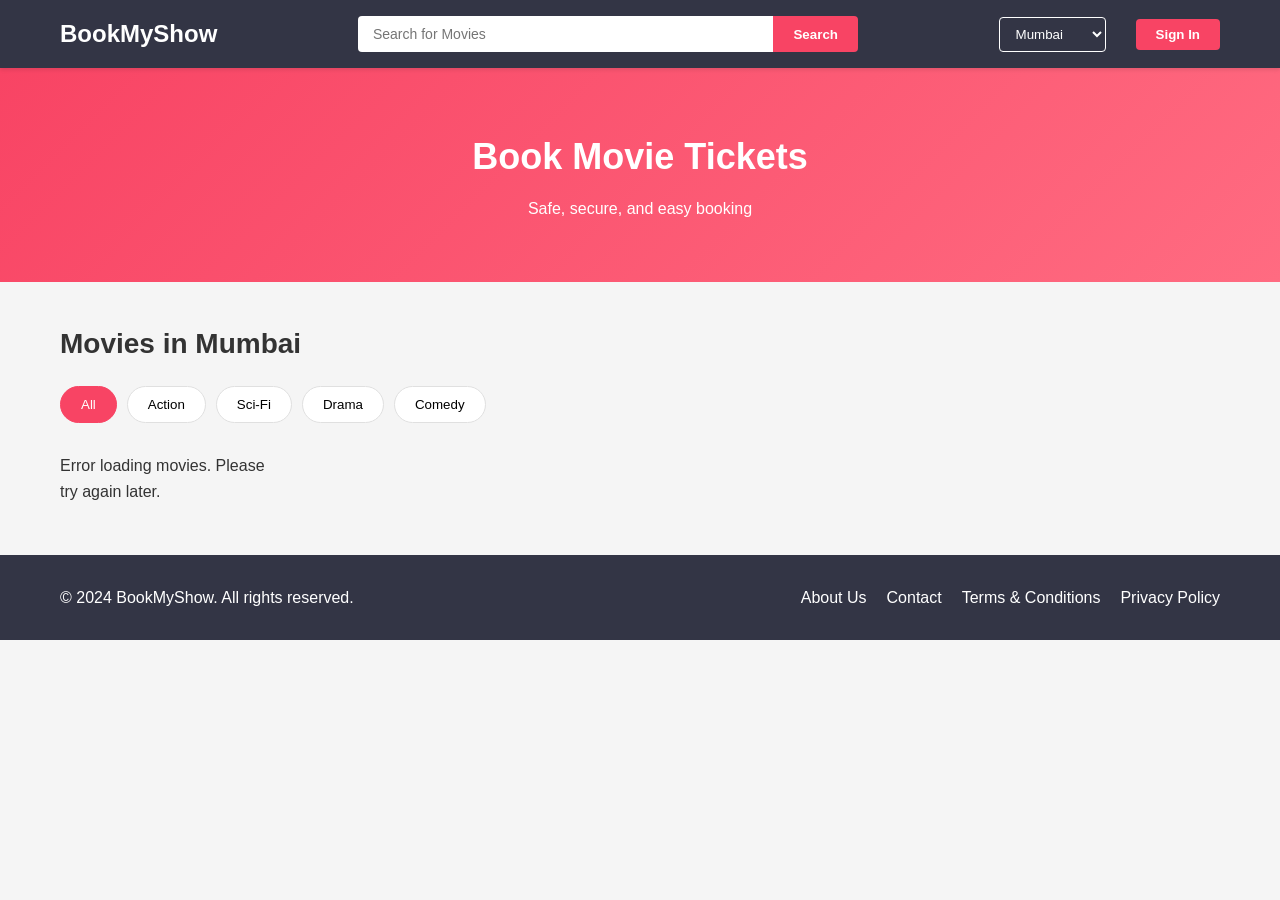
<file: frontend/index.html>
<!DOCTYPE html>
<html lang="en">
<head>
    <meta charset="UTF-8">
    <meta name="viewport" content="width=device-width, initial-scale=1.0">
    <title>BookMyShow - Movie Ticket Booking</title>
    <link rel="stylesheet" href="css/style.css">
</head>
<body>
    <nav class="navbar">
        <div class="container">
            <div class="nav-brand">
                <h1>BookMyShow</h1>
            </div>
            <div class="nav-search">
                <input type="text" id="searchInput" placeholder="Search for Movies">
                <button onclick="searchMovies()">Search</button>
            </div>
            <div class="nav-links">
                <select id="citySelect" onchange="changeCity()">
                    <option value="Mumbai">Mumbai</option>
                    <option value="Delhi">Delhi</option>
                    <option value="Bangalore">Bangalore</option>
                    <option value="Pune">Pune</option>
                </select>
                <span id="userDisplay"></span>
                <button id="authButton" onclick="handleAuth()">Sign In</button>
            </div>
        </div>
    </nav>

    <div class="hero-section">
        <div class="container">
            <h2>Book Movie Tickets</h2>
            <p>Safe, secure, and easy booking</p>
        </div>
    </div>

    <main class="container">
        <section class="movies-section">
            <h2>Movies in Mumbai</h2>
            <div class="filter-tabs">
                <button class="filter-tab active" onclick="filterMovies('all')">All</button>
                <button class="filter-tab" onclick="filterMovies('Action')">Action</button>
                <button class="filter-tab" onclick="filterMovies('Sci-Fi')">Sci-Fi</button>
                <button class="filter-tab" onclick="filterMovies('Drama')">Drama</button>
                <button class="filter-tab" onclick="filterMovies('Comedy')">Comedy</button>
            </div>
            <div id="moviesContainer" class="movies-grid">
                <!-- Movies will be loaded here dynamically -->
            </div>
        </section>
    </main>

    <footer>
        <div class="container">
            <p>&copy; 2024 BookMyShow. All rights reserved.</p>
            <div class="footer-links">
                <a href="#about">About Us</a>
                <a href="#contact">Contact</a>
                <a href="#terms">Terms & Conditions</a>
                <a href="#privacy">Privacy Policy</a>
            </div>
        </div>
    </footer>

    <script src="js/config.js"></script>
    <script src="js/auth.js"></script>
    <script src="js/main.js"></script>
</body>
</html>
</file>
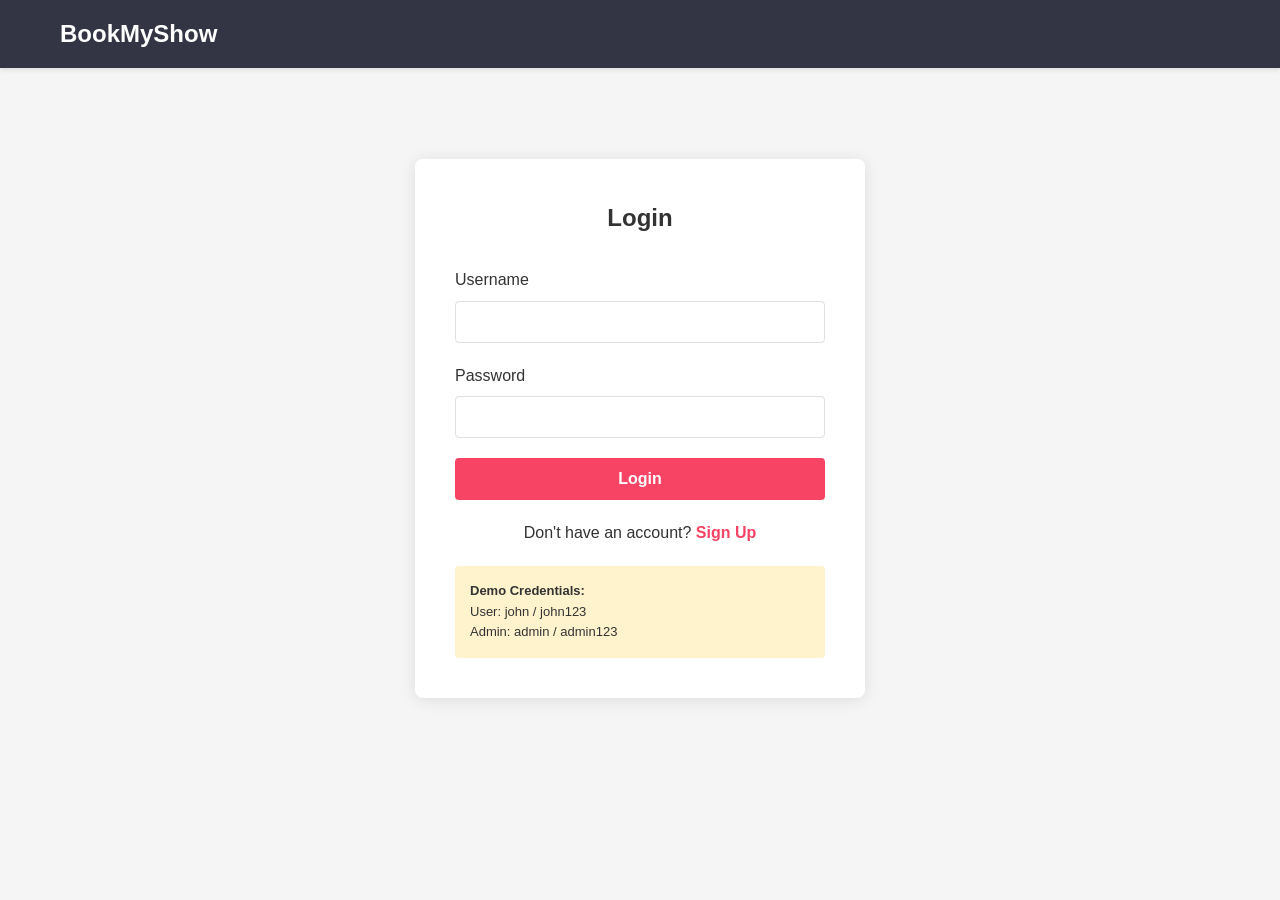
<file: frontend/admin.html>
<!DOCTYPE html>
<html lang="en">
<head>
    <meta charset="UTF-8">
    <meta name="viewport" content="width=device-width, initial-scale=1.0">
    <title>Admin Dashboard - BookMyShow</title>
    <link rel="stylesheet" href="css/style.css">
</head>
<body>
    <nav class="navbar">
        <div class="container">
            <div class="nav-brand">
                <h1><a href="index.html">BookMyShow Admin</a></h1>
            </div>
            <div class="nav-links">
                <span id="userDisplay"></span>
                <button id="authButton" onclick="handleAuth()">Sign In</button>
            </div>
        </div>
    </nav>

    <div class="container">
        <div class="admin-dashboard">
            <div class="admin-tabs">
                <button class="tab-btn active" onclick="showTab('movies')">Movies</button>
                <button class="tab-btn" onclick="showTab('theaters')">Theaters</button>
                <button class="tab-btn" onclick="showTab('shows')">Shows</button>
                <button class="tab-btn" onclick="showTab('bookings')">All Bookings</button>
            </div>

            <!-- Movies Tab -->
            <div id="moviesTab" class="tab-content active">
                <div class="tab-header">
                    <h2>Manage Movies</h2>
                    <button class="btn-primary" onclick="showAddMovieForm()">Add Movie</button>
                </div>
                <div id="moviesList" class="admin-list">
                    <!-- Movies list will be loaded here -->
                </div>
            </div>

            <!-- Theaters Tab -->
            <div id="theatersTab" class="tab-content">
                <div class="tab-header">
                    <h2>Manage Theaters</h2>
                    <button class="btn-primary" onclick="showAddTheaterForm()">Add Theater</button>
                </div>
                <div id="theatersList" class="admin-list">
                    <!-- Theaters list will be loaded here -->
                </div>
            </div>

            <!-- Shows Tab -->
            <div id="showsTab" class="tab-content">
                <div class="tab-header">
                    <h2>Manage Shows</h2>
                    <button class="btn-primary" onclick="showAddShowForm()">Add Show</button>
                </div>
                <div id="showsList" class="admin-list">
                    <!-- Shows list will be loaded here -->
                </div>
            </div>

            <!-- Bookings Tab -->
            <div id="bookingsTab" class="tab-content">
                <h2>All Bookings</h2>
                <div id="allBookingsList" class="admin-list">
                    <!-- All bookings will be loaded here -->
                </div>
            </div>
        </div>
    </div>

    <!-- Add Movie Modal -->
    <div id="addMovieModal" class="modal">
        <div class="modal-content">
            <span class="close" onclick="closeModal('addMovieModal')">&times;</span>
            <h2>Add New Movie</h2>
            <form id="addMovieForm" onsubmit="addMovie(event)">
                <input type="text" name="title" placeholder="Title" required>
                <textarea name="description" placeholder="Description" rows="3"></textarea>
                <input type="text" name="genre" placeholder="Genre" required>
                <input type="text" name="language" placeholder="Language" required>
                <input type="number" name="duration" placeholder="Duration (minutes)" required>
                <input type="number" step="0.1" name="rating" placeholder="Rating">
                <input type="date" name="releaseDate" required>
                <input type="text" name="posterUrl" placeholder="Poster URL">
                <input type="text" name="trailerUrl" placeholder="Trailer URL">
                <input type="text" name="director" placeholder="Director" required>
                <input type="text" name="cast" placeholder="Cast (comma separated)">
                <button type="submit" class="btn-primary">Add Movie</button>
            </form>
        </div>
    </div>

    <!-- Add Theater Modal -->
    <div id="addTheaterModal" class="modal">
        <div class="modal-content">
            <span class="close" onclick="closeModal('addTheaterModal')">&times;</span>
            <h2>Add New Theater</h2>
            <form id="addTheaterForm" onsubmit="addTheater(event)">
                <input type="text" name="name" placeholder="Theater Name" required>
                <input type="text" name="city" placeholder="City" required>
                <input type="text" name="address" placeholder="Address" required>
                <input type="number" name="seatsPerRow" placeholder="Seats Per Row" value="10" required>
                <input type="number" name="totalRows" placeholder="Total Rows" value="10" required>
                <button type="submit" class="btn-primary">Add Theater</button>
            </form>
        </div>
    </div>

    <!-- Add Show Modal -->
    <div id="addShowModal" class="modal">
        <div class="modal-content">
            <span class="close" onclick="closeModal('addShowModal')">&times;</span>
            <h2>Add New Show</h2>
            <form id="addShowForm" onsubmit="addShow(event)">
                <select name="movieId" id="showMovieSelect" required>
                    <option value="">Select Movie</option>
                </select>
                <select name="theaterId" id="showTheaterSelect" required>
                    <option value="">Select Theater</option>
                </select>
                <input type="date" name="showDate" required>
                <input type="time" name="showTime" required>
                <input type="number" step="0.01" name="price" placeholder="Price" required>
                <button type="submit" class="btn-primary">Add Show</button>
            </form>
        </div>
    </div>

    <script src="js/config.js"></script>
    <script src="js/auth.js"></script>
    <script src="js/admin.js"></script>
</body>
</html>
</file>
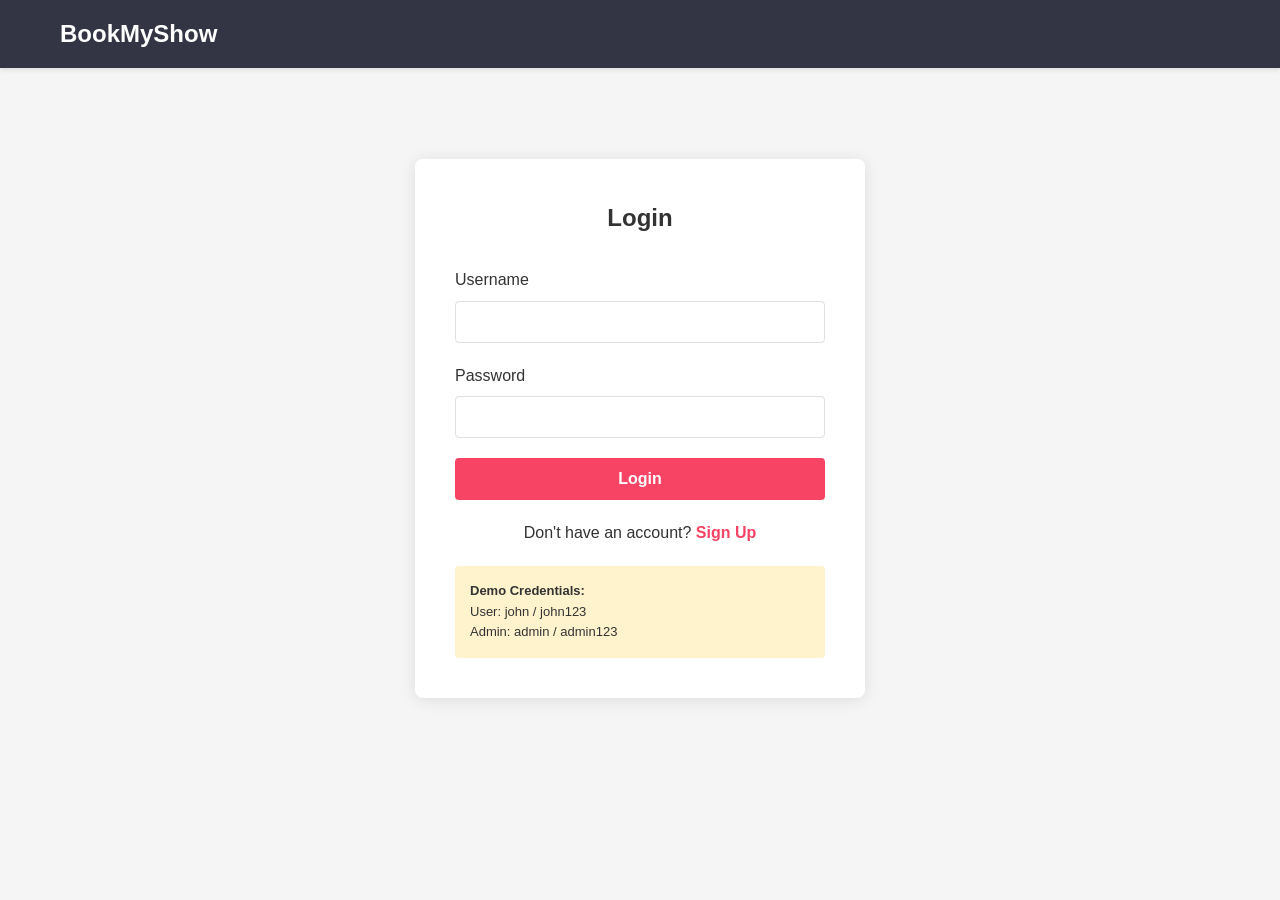
<file: frontend/confirmation.html>
<!DOCTYPE html>
<html lang="en">
<head>
    <meta charset="UTF-8">
    <meta name="viewport" content="width=device-width, initial-scale=1.0">
    <title>Booking Confirmed - BookMyShow</title>
    <link rel="stylesheet" href="css/style.css">
</head>
<body>
    <nav class="navbar">
        <div class="container">
            <div class="nav-brand">
                <h1><a href="index.html">BookMyShow</a></h1>
            </div>
            <div class="nav-links">
                <span id="userDisplay"></span>
                <a href="my-bookings.html" class="btn-link">My Bookings</a>
            </div>
        </div>
    </nav>

    <div class="container">
        <div class="confirmation-container">
            <div class="success-icon">✓</div>
            <h1>Booking Confirmed!</h1>
            <p class="confirmation-message">Your tickets have been booked successfully</p>

            <div id="bookingDetails" class="booking-details-card">
                <!-- Booking details will be loaded here -->
            </div>

            <div class="action-buttons">
                <a href="my-bookings.html" class="btn-primary">View All Bookings</a>
                <a href="index.html" class="btn-secondary">Book More Tickets</a>
            </div>
        </div>
    </div>

    <script src="js/config.js"></script>
    <script src="js/auth.js"></script>
    <script src="js/confirmation.js"></script>
</body>
</html>
</file>
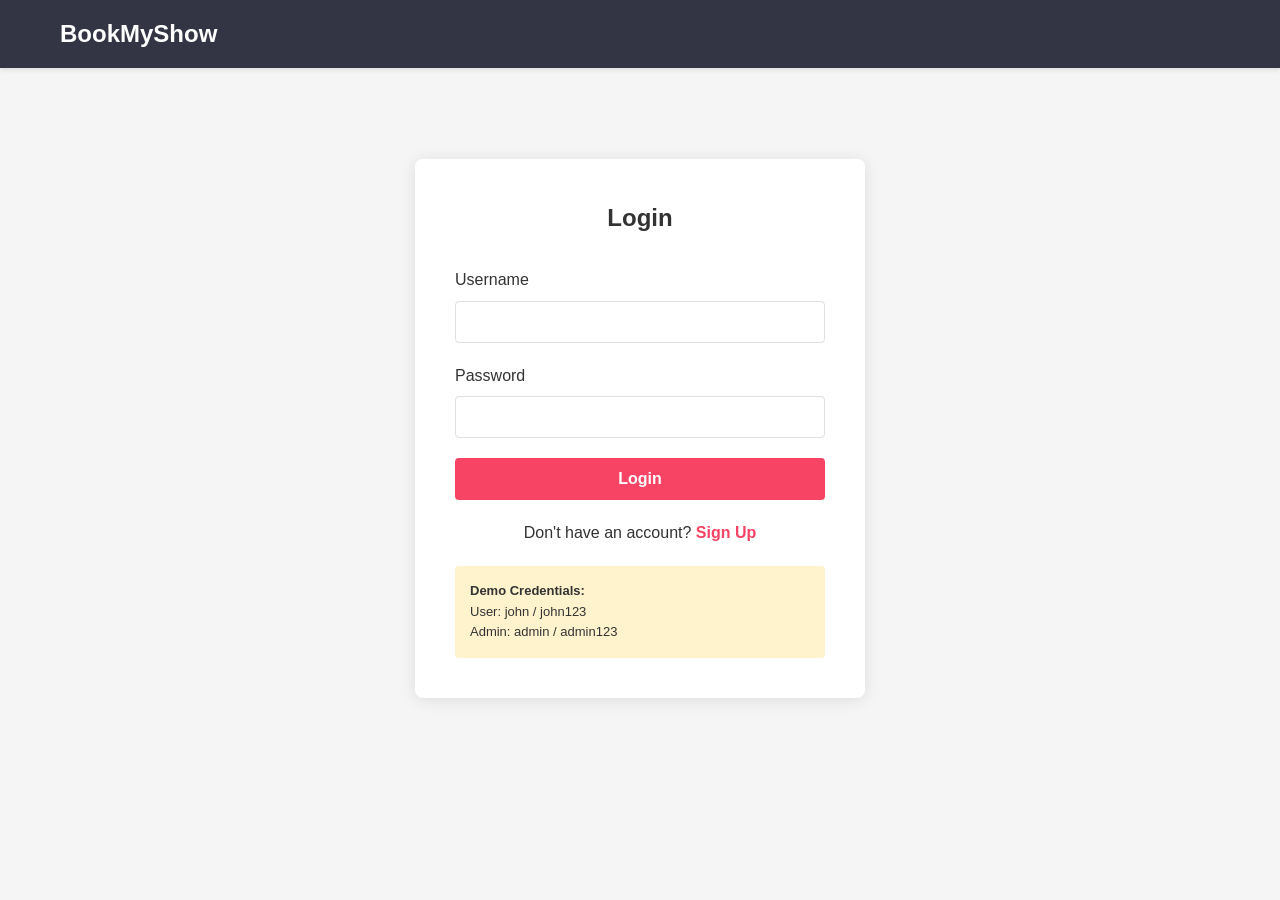
<file: frontend/login.html>
<!DOCTYPE html>
<html lang="en">
<head>
    <meta charset="UTF-8">
    <meta name="viewport" content="width=device-width, initial-scale=1.0">
    <title>Login - BookMyShow</title>
    <link rel="stylesheet" href="css/style.css">
</head>
<body>
    <nav class="navbar">
        <div class="container">
            <div class="nav-brand">
                <h1><a href="index.html">BookMyShow</a></h1>
            </div>
        </div>
    </nav>

    <div class="auth-container">
        <div class="auth-box">
            <h2>Login</h2>
            <form id="loginForm" onsubmit="handleLogin(event)">
                <div class="form-group">
                    <label for="username">Username</label>
                    <input type="text" id="username" name="username" required>
                </div>
                <div class="form-group">
                    <label for="password">Password</label>
                    <input type="password" id="password" name="password" required>
                </div>
                <div id="errorMessage" class="error-message"></div>
                <button type="submit" class="btn-primary">Login</button>
            </form>
            <p class="auth-switch">
                Don't have an account? <a href="register.html">Sign Up</a>
            </p>
            <p class="demo-credentials">
                <strong>Demo Credentials:</strong><br>
                User: john / john123<br>
                Admin: admin / admin123
            </p>
        </div>
    </div>

    <script src="js/config.js"></script>
    <script src="js/auth.js"></script>
</body>
</html>
</file>
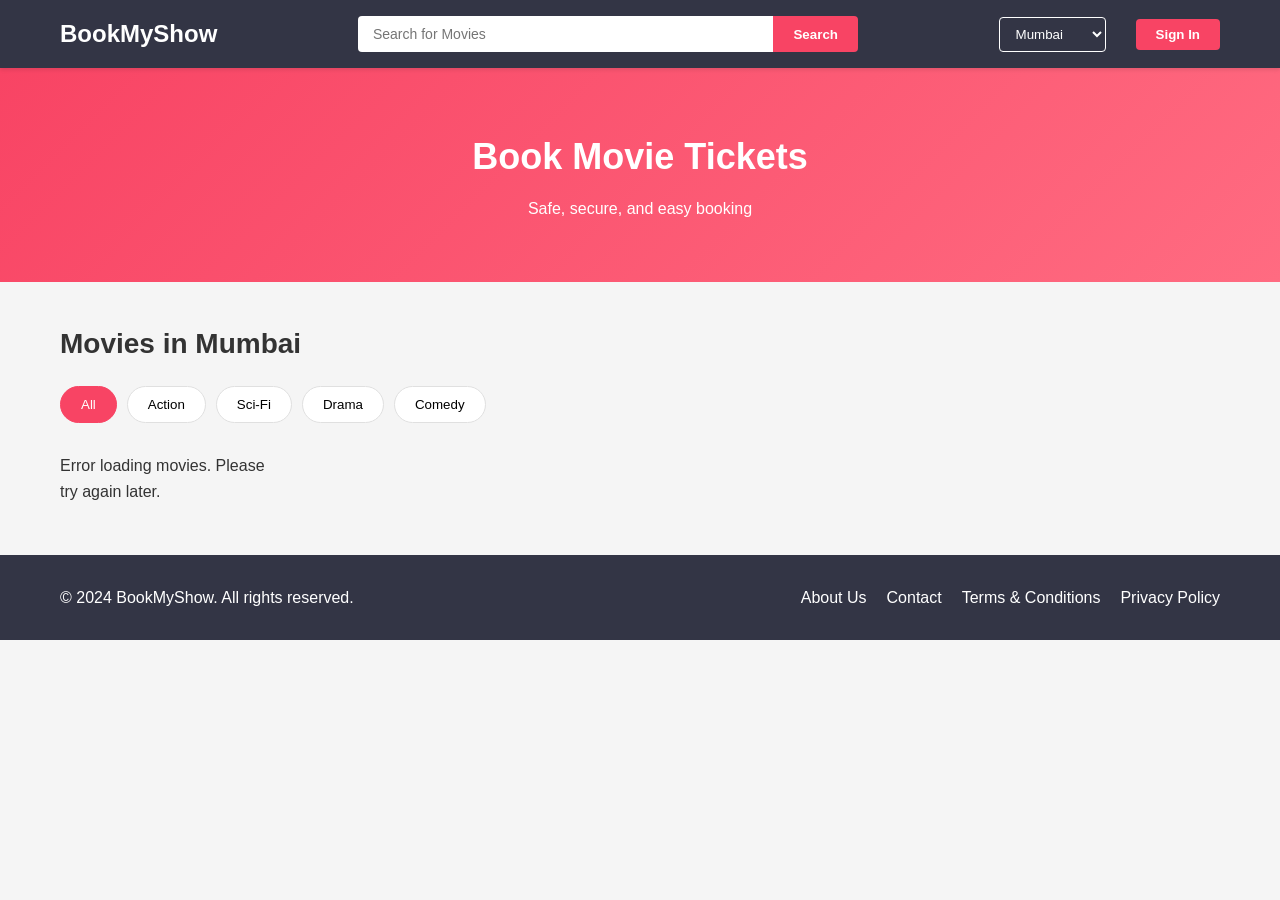
<file: frontend/movie-details.html>
<!DOCTYPE html>
<html lang="en">
<head>
    <meta charset="UTF-8">
    <meta name="viewport" content="width=device-width, initial-scale=1.0">
    <title>Movie Details - BookMyShow</title>
    <link rel="stylesheet" href="css/style.css">
</head>
<body>
    <nav class="navbar">
        <div class="container">
            <div class="nav-brand">
                <h1><a href="index.html">BookMyShow</a></h1>
            </div>
            <div class="nav-links">
                <select id="citySelect" onchange="changeCity()">
                    <option value="Mumbai">Mumbai</option>
                    <option value="Delhi">Delhi</option>
                    <option value="Bangalore">Bangalore</option>
                    <option value="Pune">Pune</option>
                </select>
                <span id="userDisplay"></span>
                <button id="authButton" onclick="handleAuth()">Sign In</button>
            </div>
        </div>
    </nav>

    <div class="container">
        <div id="movieDetailsContainer" class="movie-details">
            <!-- Movie details will be loaded here -->
        </div>

        <section class="shows-section">
            <h2>Select Show Date & Time</h2>
            <div class="date-selector">
                <button class="date-btn active" onclick="selectDate(0)" id="date0">Today</button>
                <button class="date-btn" onclick="selectDate(1)" id="date1">Tomorrow</button>
                <button class="date-btn" onclick="selectDate(2)" id="date2">Day 3</button>
            </div>

            <div id="showsContainer" class="shows-list">
                <!-- Shows will be loaded here -->
            </div>
        </section>
    </div>

    <footer>
        <div class="container">
            <p>&copy; 2024 BookMyShow. All rights reserved.</p>
        </div>
    </footer>

    <script src="js/config.js"></script>
    <script src="js/auth.js"></script>
    <script src="js/movie-details.js"></script>
</body>
</html>
</file>
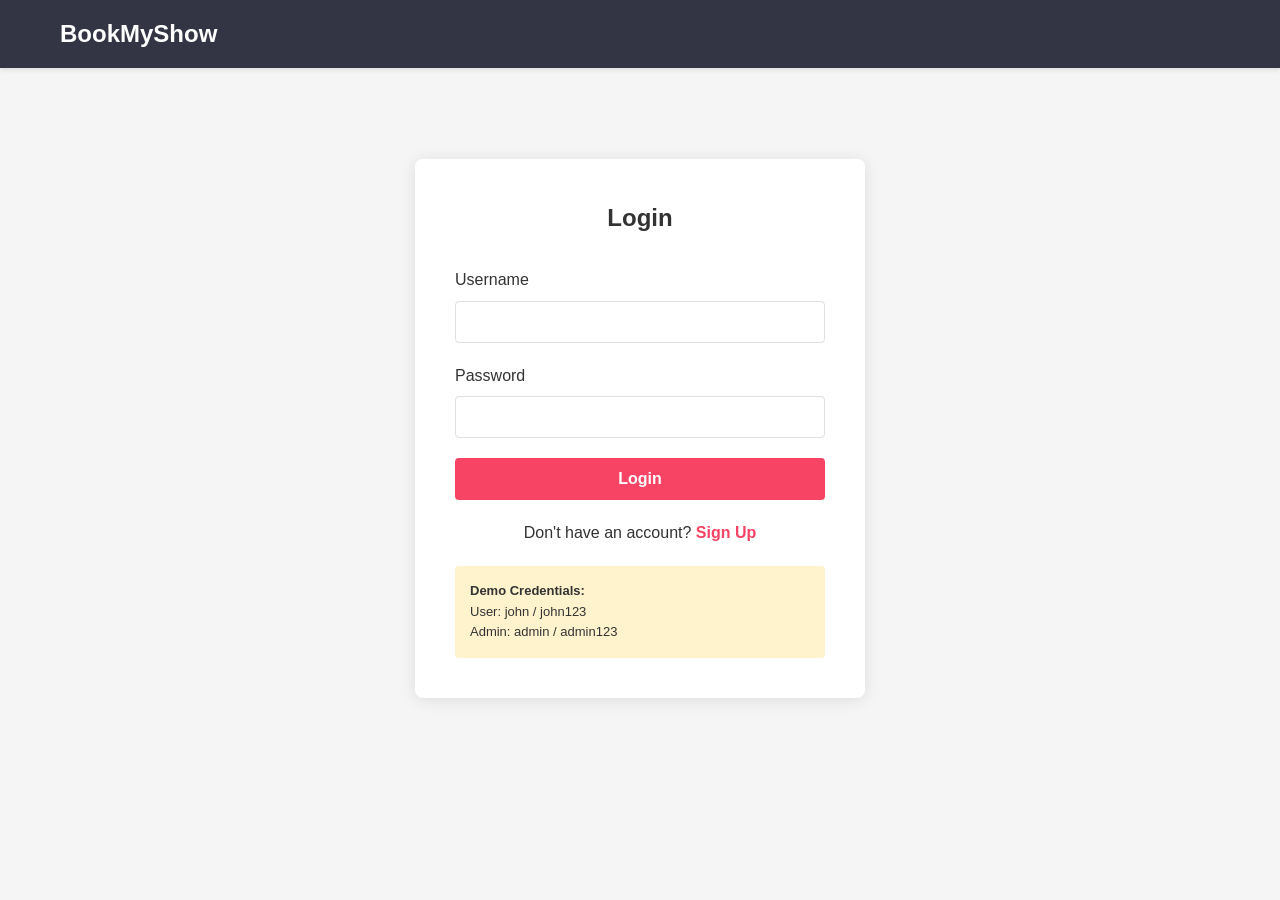
<file: frontend/my-bookings.html>
<!DOCTYPE html>
<html lang="en">
<head>
    <meta charset="UTF-8">
    <meta name="viewport" content="width=device-width, initial-scale=1.0">
    <title>My Bookings - BookMyShow</title>
    <link rel="stylesheet" href="css/style.css">
</head>
<body>
    <nav class="navbar">
        <div class="container">
            <div class="nav-brand">
                <h1><a href="index.html">BookMyShow</a></h1>
            </div>
            <div class="nav-links">
                <span id="userDisplay"></span>
                <button id="authButton" onclick="handleAuth()">Sign In</button>
            </div>
        </div>
    </nav>

    <div class="container">
        <h2>My Bookings</h2>
        <div id="bookingsContainer" class="bookings-list">
            <!-- Bookings will be loaded here -->
        </div>
    </div>

    <footer>
        <div class="container">
            <p>&copy; 2024 BookMyShow. All rights reserved.</p>
        </div>
    </footer>

    <script src="js/config.js"></script>
    <script src="js/auth.js"></script>
    <script src="js/my-bookings.js"></script>
</body>
</html>
</file>
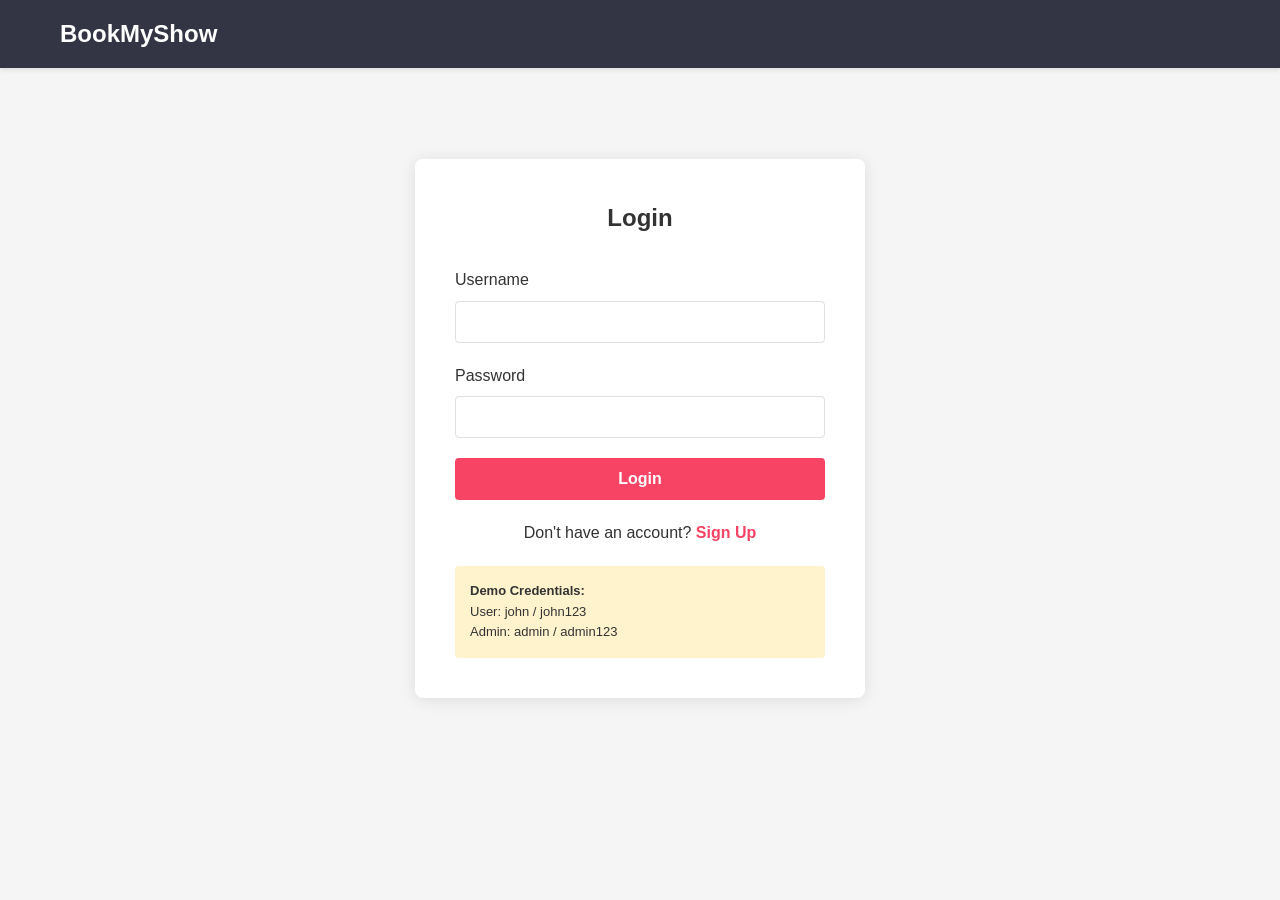
<file: frontend/payment.html>
<!DOCTYPE html>
<html lang="en">
<head>
    <meta charset="UTF-8">
    <meta name="viewport" content="width=device-width, initial-scale=1.0">
    <title>Payment - BookMyShow</title>
    <link rel="stylesheet" href="css/style.css">
</head>
<body>
    <nav class="navbar">
        <div class="container">
            <div class="nav-brand">
                <h1><a href="index.html">BookMyShow</a></h1>
            </div>
        </div>
    </nav>

    <div class="container">
        <div class="payment-container">
            <h2>Payment</h2>
            <div id="bookingSummary" class="booking-summary-details">
                <!-- Booking summary will be loaded here -->
            </div>

            <div class="payment-methods">
                <h3>Select Payment Method</h3>
                <div class="payment-options">
                    <label class="payment-option">
                        <input type="radio" name="paymentMethod" value="CARD" checked>
                        <span>Credit/Debit Card</span>
                    </label>
                    <label class="payment-option">
                        <input type="radio" name="paymentMethod" value="UPI">
                        <span>UPI</span>
                    </label>
                    <label class="payment-option">
                        <input type="radio" name="paymentMethod" value="NET_BANKING">
                        <span>Net Banking</span>
                    </label>
                    <label class="payment-option">
                        <input type="radio" name="paymentMethod" value="WALLET">
                        <span>Wallet</span>
                    </label>
                </div>
            </div>

            <div class="payment-note">
                <p><strong>Note:</strong> This is a demo payment. Click "Pay Now" to simulate payment.</p>
            </div>

            <button class="btn-primary btn-large" onclick="makePayment()">Pay Now</button>
        </div>
    </div>

    <script src="js/config.js"></script>
    <script src="js/auth.js"></script>
    <script src="js/payment.js"></script>
</body>
</html>
</file>
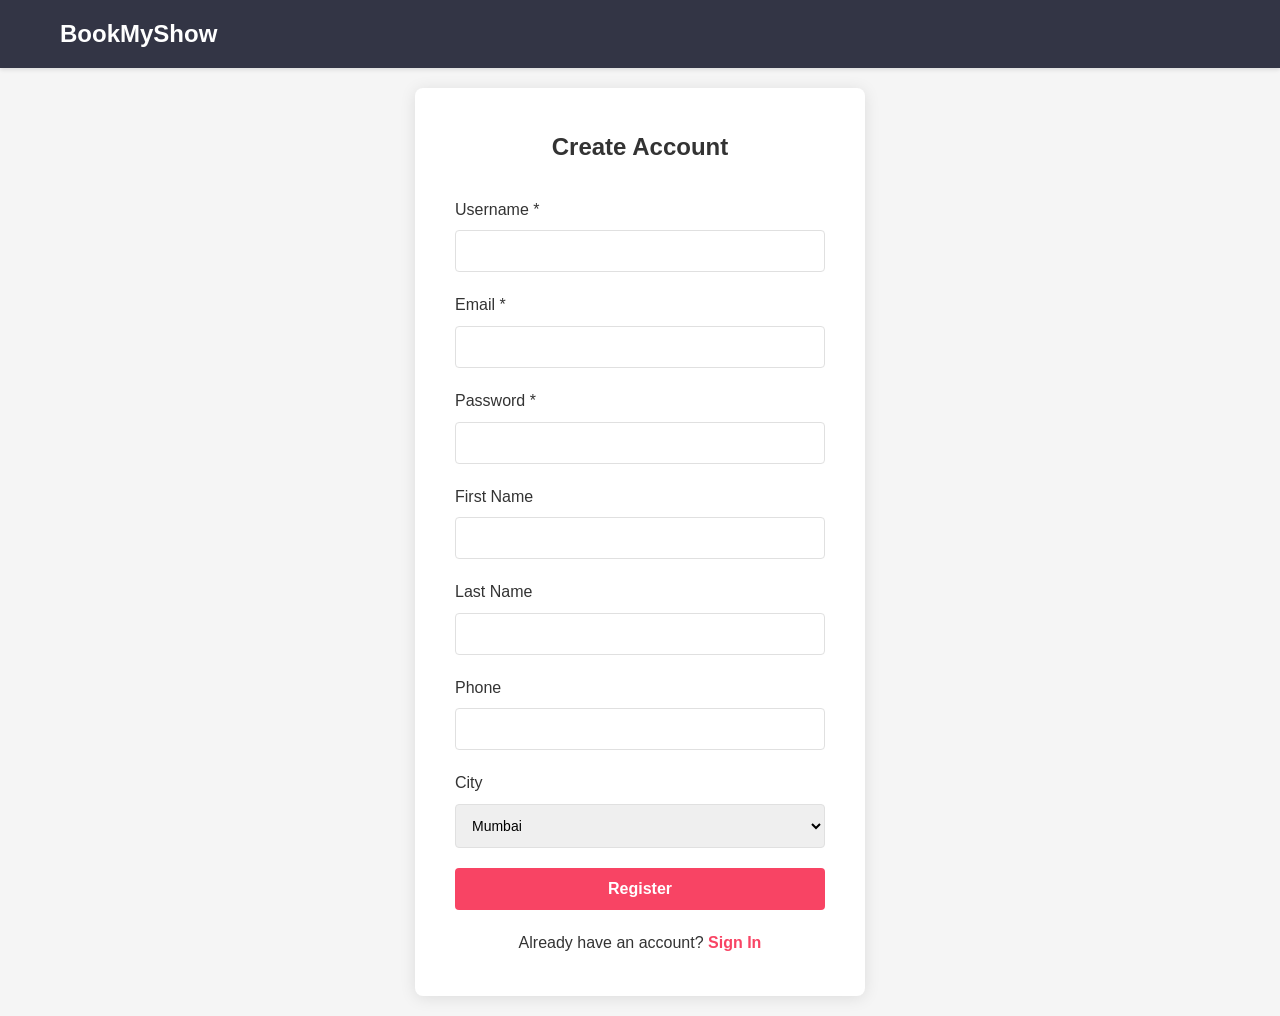
<file: frontend/register.html>
<!DOCTYPE html>
<html lang="en">
<head>
    <meta charset="UTF-8">
    <meta name="viewport" content="width=device-width, initial-scale=1.0">
    <title>Register - BookMyShow</title>
    <link rel="stylesheet" href="css/style.css">
</head>
<body>
    <nav class="navbar">
        <div class="container">
            <div class="nav-brand">
                <h1><a href="index.html">BookMyShow</a></h1>
            </div>
        </div>
    </nav>

    <div class="auth-container">
        <div class="auth-box">
            <h2>Create Account</h2>
            <form id="registerForm" onsubmit="handleRegister(event)">
                <div class="form-group">
                    <label for="username">Username *</label>
                    <input type="text" id="username" name="username" required minlength="3">
                </div>
                <div class="form-group">
                    <label for="email">Email *</label>
                    <input type="email" id="email" name="email" required>
                </div>
                <div class="form-group">
                    <label for="password">Password *</label>
                    <input type="password" id="password" name="password" required minlength="6">
                </div>
                <div class="form-group">
                    <label for="firstName">First Name</label>
                    <input type="text" id="firstName" name="firstName">
                </div>
                <div class="form-group">
                    <label for="lastName">Last Name</label>
                    <input type="text" id="lastName" name="lastName">
                </div>
                <div class="form-group">
                    <label for="phone">Phone</label>
                    <input type="tel" id="phone" name="phone">
                </div>
                <div class="form-group">
                    <label for="city">City</label>
                    <select id="city" name="city">
                        <option value="Mumbai">Mumbai</option>
                        <option value="Delhi">Delhi</option>
                        <option value="Bangalore">Bangalore</option>
                        <option value="Pune">Pune</option>
                    </select>
                </div>
                <div id="errorMessage" class="error-message"></div>
                <div id="successMessage" class="success-message"></div>
                <button type="submit" class="btn-primary">Register</button>
            </form>
            <p class="auth-switch">
                Already have an account? <a href="login.html">Sign In</a>
            </p>
        </div>
    </div>

    <script src="js/config.js"></script>
    <script src="js/auth.js"></script>
</body>
</html>
</file>
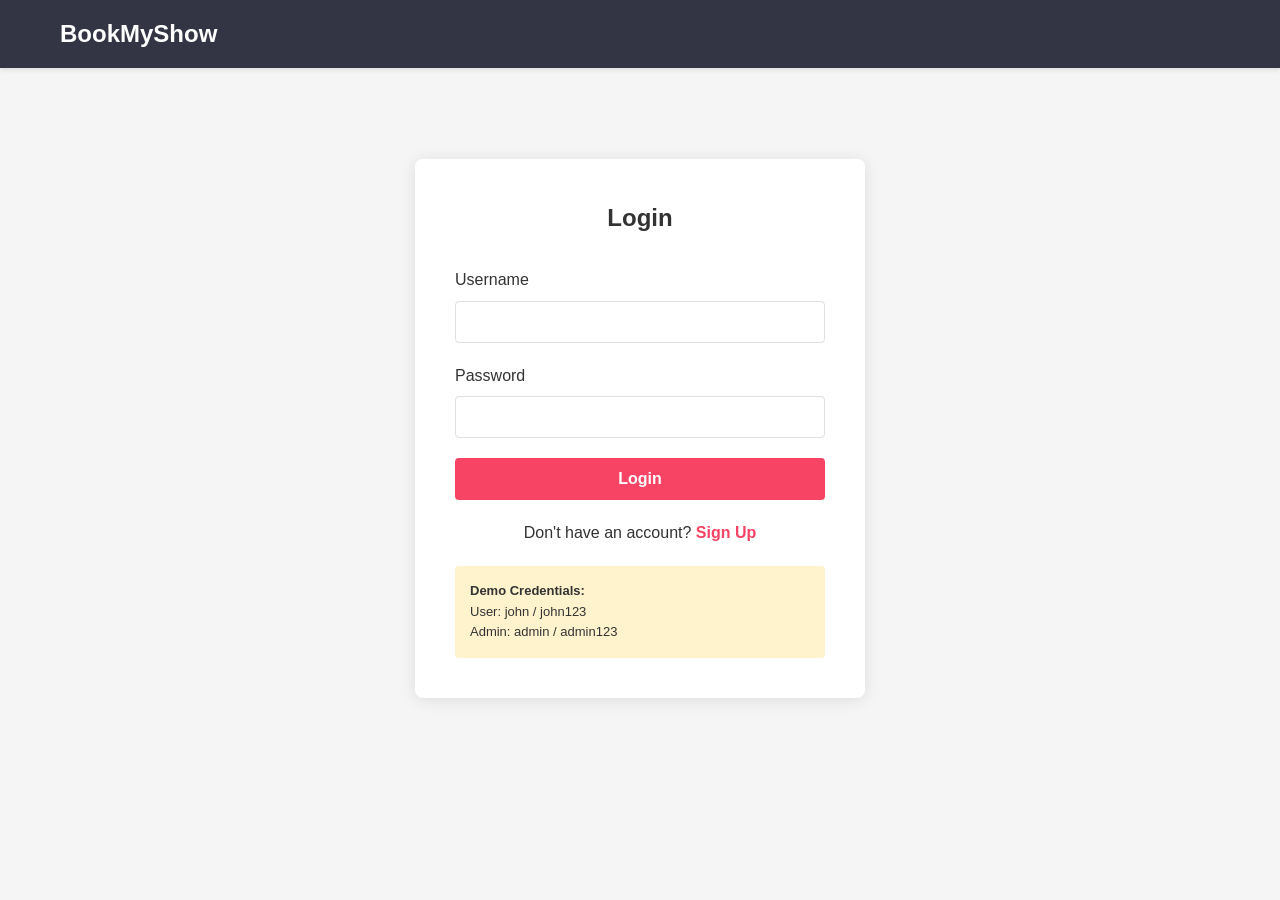
<file: frontend/seat-selection.html>
<!DOCTYPE html>
<html lang="en">
<head>
    <meta charset="UTF-8">
    <meta name="viewport" content="width=device-width, initial-scale=1.0">
    <title>Select Seats - BookMyShow</title>
    <link rel="stylesheet" href="css/style.css">
</head>
<body>
    <nav class="navbar">
        <div class="container">
            <div class="nav-brand">
                <h1><a href="index.html">BookMyShow</a></h1>
            </div>
            <div class="nav-links">
                <span id="userDisplay"></span>
                <button id="authButton" onclick="handleAuth()">Sign In</button>
            </div>
        </div>
    </nav>

    <div class="container">
        <div id="showInfo" class="show-info">
            <!-- Show info will be loaded here -->
        </div>

        <div class="seat-selection-container">
            <div class="screen-indicator">
                <div class="screen">SCREEN THIS WAY</div>
            </div>

            <div id="seatMap" class="seat-map">
                <!-- Seats will be loaded here dynamically -->
            </div>

            <div class="seat-legend">
                <div class="legend-item">
                    <span class="seat available"></span>
                    <span>Available</span>
                </div>
                <div class="legend-item">
                    <span class="seat selected"></span>
                    <span>Selected</span>
                </div>
                <div class="legend-item">
                    <span class="seat booked"></span>
                    <span>Booked</span>
                </div>
            </div>
        </div>

        <div class="booking-summary">
            <div class="summary-content">
                <div class="selected-seats">
                    <strong>Selected Seats:</strong>
                    <span id="selectedSeatsDisplay">None</span>
                </div>
                <div class="total-amount">
                    <strong>Total Amount:</strong>
                    <span id="totalAmount">₹0</span>
                </div>
                <button id="proceedButton" class="btn-primary" onclick="proceedToPayment()" disabled>
                    Proceed to Payment
                </button>
            </div>
        </div>
    </div>

    <script src="js/config.js"></script>
    <script src="js/auth.js"></script>
    <script src="js/seat-selection.js"></script>
</body>
</html>
</file>
<file: frontend/css/style.css>
/* BookMyShow Style - Modern & Responsive */

* {
    margin: 0;
    padding: 0;
    box-sizing: border-box;
}

:root {
    --primary-color: #f84464;
    --secondary-color: #333545;
    --background: #f5f5f5;
    --card-bg: #ffffff;
    --text-primary: #333;
    --text-secondary: #666;
    --border-color: #e0e0e0;
    --success: #28a745;
    --danger: #dc3545;
    --warning: #ffc107;
}

body {
    font-family: 'Segoe UI', Tahoma, Geneva, Verdana, sans-serif;
    background-color: var(--background);
    color: var(--text-primary);
    line-height: 1.6;
}

.container {
    max-width: 1200px;
    margin: 0 auto;
    padding: 0 20px;
}

/* Navbar */
.navbar {
    background-color: var(--secondary-color);
    color: white;
    padding: 15px 0;
    box-shadow: 0 2px 4px rgba(0,0,0,0.1);
    position: sticky;
    top: 0;
    z-index: 1000;
}

.navbar .container {
    display: flex;
    justify-content: space-between;
    align-items: center;
}

.nav-brand h1 {
    color: white;
    font-size: 24px;
}

.nav-brand a {
    color: white;
    text-decoration: none;
}

.nav-search {
    flex: 1;
    max-width: 500px;
    margin: 0 20px;
    display: flex;
}

.nav-search input {
    flex: 1;
    padding: 10px 15px;
    border: none;
    border-radius: 4px 0 0 4px;
    font-size: 14px;
}

.nav-search button {
    padding: 10px 20px;
    background-color: var(--primary-color);
    color: white;
    border: none;
    border-radius: 0 4px 4px 0;
    cursor: pointer;
    font-weight: bold;
}

.nav-links {
    display: flex;
    align-items: center;
    gap: 15px;
}

.nav-links select {
    padding: 8px 12px;
    border: 1px solid white;
    background-color: transparent;
    color: white;
    border-radius: 4px;
    cursor: pointer;
}

.nav-links button {
    padding: 8px 20px;
    background-color: var(--primary-color);
    color: white;
    border: none;
    border-radius: 4px;
    cursor: pointer;
    font-weight: bold;
}

.btn-link {
    color: white;
    text-decoration: none;
    padding: 8px 15px;
    border: 1px solid white;
    border-radius: 4px;
}

/* Hero Section */
.hero-section {
    background: linear-gradient(135deg, var(--primary-color), #ff6b81);
    color: white;
    padding: 60px 0;
    text-align: center;
}

.hero-section h2 {
    font-size: 36px;
    margin-bottom: 10px;
}

/* Movies Section */
.movies-section {
    margin: 40px 0;
}

.movies-section h2 {
    margin-bottom: 20px;
    font-size: 28px;
}

.filter-tabs {
    display: flex;
    gap: 10px;
    margin-bottom: 30px;
    overflow-x: auto;
}

.filter-tab {
    padding: 10px 20px;
    background-color: var(--card-bg);
    border: 1px solid var(--border-color);
    border-radius: 20px;
    cursor: pointer;
    white-space: nowrap;
    transition: all 0.3s;
}

.filter-tab.active,
.filter-tab:hover {
    background-color: var(--primary-color);
    color: white;
    border-color: var(--primary-color);
}

.movies-grid {
    display: grid;
    grid-template-columns: repeat(auto-fill, minmax(200px, 1fr));
    gap: 20px;
}

.movie-card {
    background-color: var(--card-bg);
    border-radius: 8px;
    overflow: hidden;
    box-shadow: 0 2px 8px rgba(0,0,0,0.1);
    transition: transform 0.3s, box-shadow 0.3s;
    cursor: pointer;
}

.movie-card:hover {
    transform: translateY(-5px);
    box-shadow: 0 4px 16px rgba(0,0,0,0.2);
}

.movie-card img {
    width: 100%;
    height: 280px;
    object-fit: cover;
}

.movie-info {
    padding: 15px;
}

.movie-info h3 {
    font-size: 16px;
    margin-bottom: 8px;
    color: var(--text-primary);
}

.movie-meta {
    font-size: 13px;
    color: var(--text-secondary);
    display: flex;
    justify-content: space-between;
}

.movie-rating {
    background-color: var(--success);
    color: white;
    padding: 2px 8px;
    border-radius: 4px;
    font-weight: bold;
}

/* Auth Pages */
.auth-container {
    display: flex;
    justify-content: center;
    align-items: center;
    min-height: 80vh;
    padding: 20px;
}

.auth-box {
    background-color: var(--card-bg);
    padding: 40px;
    border-radius: 8px;
    box-shadow: 0 2px 16px rgba(0,0,0,0.1);
    width: 100%;
    max-width: 450px;
}

.auth-box h2 {
    margin-bottom: 30px;
    text-align: center;
    color: var(--text-primary);
}

.form-group {
    margin-bottom: 20px;
}

.form-group label {
    display: block;
    margin-bottom: 8px;
    font-weight: 500;
}

.form-group input,
.form-group select,
.form-group textarea {
    width: 100%;
    padding: 12px;
    border: 1px solid var(--border-color);
    border-radius: 4px;
    font-size: 14px;
}

.error-message {
    color: var(--danger);
    margin: 15px 0;
    padding: 10px;
    background-color: #ffe5e5;
    border-radius: 4px;
    display: none;
}

.error-message.show {
    display: block;
}

.success-message {
    color: var(--success);
    margin: 15px 0;
    padding: 10px;
    background-color: #e5ffe5;
    border-radius: 4px;
    display: none;
}

.success-message.show {
    display: block;
}

.btn-primary {
    width: 100%;
    padding: 12px;
    background-color: var(--primary-color);
    color: white;
    border: none;
    border-radius: 4px;
    font-size: 16px;
    font-weight: bold;
    cursor: pointer;
    transition: background-color 0.3s;
}

.btn-primary:hover {
    background-color: #e63950;
}

.btn-primary:disabled {
    background-color: #ccc;
    cursor: not-allowed;
}

.btn-secondary {
    padding: 12px 24px;
    background-color: var(--secondary-color);
    color: white;
    border: none;
    border-radius: 4px;
    text-decoration: none;
    display: inline-block;
    cursor: pointer;
}

.btn-large {
    padding: 15px 30px;
    font-size: 18px;
}

.auth-switch {
    text-align: center;
    margin-top: 20px;
}

.auth-switch a {
    color: var(--primary-color);
    text-decoration: none;
    font-weight: bold;
}

.demo-credentials {
    margin-top: 20px;
    padding: 15px;
    background-color: #fff3cd;
    border-radius: 4px;
    font-size: 13px;
}

/* Movie Details */
.movie-details {
    display: flex;
    gap: 30px;
    background-color: var(--card-bg);
    padding: 30px;
    border-radius: 8px;
    margin: 30px 0;
}

.movie-poster {
    flex-shrink: 0;
}

.movie-poster img {
    width: 250px;
    height: auto;
    border-radius: 8px;
}

.movie-details-content {
    flex: 1;
}

.movie-details-content h1 {
    margin-bottom: 15px;
}

.movie-details-content p {
    margin-bottom: 10px;
}

/* Shows Section */
.shows-section {
    margin: 40px 0;
}

.date-selector {
    display: flex;
    gap: 10px;
    margin-bottom: 30px;
}

.date-btn {
    padding: 12px 24px;
    background-color: var(--card-bg);
    border: 2px solid var(--border-color);
    border-radius: 4px;
    cursor: pointer;
    font-weight: 500;
    transition: all 0.3s;
}

.date-btn.active,
.date-btn:hover {
    background-color: var(--primary-color);
    color: white;
    border-color: var(--primary-color);
}

.shows-list {
    background-color: var(--card-bg);
    padding: 20px;
    border-radius: 8px;
}

.theater-shows {
    margin-bottom: 30px;
    padding-bottom: 20px;
    border-bottom: 1px solid var(--border-color);
}

.theater-shows:last-child {
    border-bottom: none;
}

.theater-name {
    font-size: 20px;
    font-weight: bold;
    margin-bottom: 15px;
}

.show-times {
    display: flex;
    flex-wrap: wrap;
    gap: 15px;
}

.show-time-btn {
    padding: 10px 20px;
    background-color: white;
    border: 1px solid var(--primary-color);
    color: var(--primary-color);
    border-radius: 4px;
    cursor: pointer;
    text-decoration: none;
    transition: all 0.3s;
}

.show-time-btn:hover {
    background-color: var(--primary-color);
    color: white;
}

/* Seat Selection */
.show-info {
    background-color: var(--card-bg);
    padding: 20px;
    border-radius: 8px;
    margin-bottom: 30px;
}

.seat-selection-container {
    background-color: var(--card-bg);
    padding: 40px;
    border-radius: 8px;
    margin-bottom: 20px;
}

.screen-indicator {
    text-align: center;
    margin-bottom: 40px;
}

.screen {
    background: linear-gradient(to bottom, #ccc, #999);
    padding: 5px 0;
    color: white;
    font-weight: bold;
    border-radius: 50px 50px 0 0;
    max-width: 600px;
    margin: 0 auto;
}

.seat-map {
    display: flex;
    flex-direction: column;
    align-items: center;
    gap: 10px;
    margin-bottom: 30px;
}

.seat-row {
    display: flex;
    gap: 10px;
    align-items: center;
}

.row-label {
    font-weight: bold;
    width: 30px;
    text-align: center;
}

.seat {
    width: 35px;
    height: 35px;
    border-radius: 6px 6px 0 0;
    cursor: pointer;
    transition: all 0.3s;
    display: flex;
    align-items: center;
    justify-content: center;
    font-size: 11px;
}

.seat.available {
    background-color: #e0e0e0;
    border: 1px solid #ccc;
}

.seat.available:hover {
    background-color: #4CAF50;
    transform: scale(1.1);
}

.seat.selected {
    background-color: #4CAF50;
    color: white;
}

.seat.booked {
    background-color: #f44336;
    cursor: not-allowed;
    opacity: 0.6;
}

.seat-legend {
    display: flex;
    justify-content: center;
    gap: 30px;
    margin-top: 20px;
}

.legend-item {
    display: flex;
    align-items: center;
    gap: 10px;
}

.legend-item .seat {
    cursor: default;
}

.legend-item .seat:hover {
    transform: none;
}

.booking-summary {
    position: sticky;
    bottom: 0;
    background-color: white;
    padding: 20px;
    box-shadow: 0 -2px 10px rgba(0,0,0,0.1);
}

.summary-content {
    max-width: 1200px;
    margin: 0 auto;
    display: flex;
    justify-content: space-between;
    align-items: center;
}

.selected-seats,
.total-amount {
    font-size: 16px;
}

#proceedButton {
    width: auto;
    padding: 12px 40px;
}

/* Payment */
.payment-container {
    max-width: 600px;
    margin: 50px auto;
    background-color: var(--card-bg);
    padding: 40px;
    border-radius: 8px;
}

.booking-summary-details {
    background-color: var(--background);
    padding: 20px;
    border-radius: 8px;
    margin-bottom: 30px;
}

.payment-methods {
    margin: 30px 0;
}

.payment-options {
    display: flex;
    flex-direction: column;
    gap: 15px;
    margin-top: 15px;
}

.payment-option {
    padding: 15px;
    border: 2px solid var(--border-color);
    border-radius: 8px;
    cursor: pointer;
    display: flex;
    align-items: center;
    gap: 10px;
    transition: all 0.3s;
}

.payment-option:hover {
    border-color: var(--primary-color);
}

.payment-option input[type="radio"] {
    width: 20px;
    height: 20px;
}

.payment-note {
    background-color: #fff3cd;
    padding: 15px;
    border-radius: 4px;
    margin-bottom: 20px;
}

/* Confirmation */
.confirmation-container {
    max-width: 600px;
    margin: 50px auto;
    text-align: center;
    background-color: var(--card-bg);
    padding: 50px;
    border-radius: 8px;
}

.success-icon {
    width: 80px;
    height: 80px;
    background-color: var(--success);
    color: white;
    font-size: 50px;
    border-radius: 50%;
    display: flex;
    align-items: center;
    justify-content: center;
    margin: 0 auto 30px;
}

.confirmation-message {
    font-size: 18px;
    color: var(--text-secondary);
    margin-bottom: 30px;
}

.booking-details-card {
    background-color: var(--background);
    padding: 30px;
    border-radius: 8px;
    text-align: left;
    margin-bottom: 30px;
}

.booking-details-card p {
    margin: 10px 0;
}

.action-buttons {
    display: flex;
    gap: 15px;
    justify-content: center;
}

.action-buttons a {
    text-decoration: none;
}

/* My Bookings */
.bookings-list {
    margin-top: 30px;
}

.booking-card {
    background-color: var(--card-bg);
    padding: 25px;
    border-radius: 8px;
    margin-bottom: 20px;
    box-shadow: 0 2px 8px rgba(0,0,0,0.1);
}

.booking-header {
    display: flex;
    justify-content: space-between;
    margin-bottom: 15px;
}

.booking-status {
    padding: 5px 15px;
    border-radius: 20px;
    font-weight: bold;
    font-size: 13px;
}

.booking-status.confirmed {
    background-color: #d4edda;
    color: #155724;
}

.booking-status.pending {
    background-color: #fff3cd;
    color: #856404;
}

.booking-status.cancelled {
    background-color: #f8d7da;
    color: #721c24;
}

/* Admin Dashboard */
.admin-dashboard {
    margin: 30px 0;
}

.admin-tabs {
    display: flex;
    gap: 10px;
    margin-bottom: 30px;
    border-bottom: 2px solid var(--border-color);
}

.tab-btn {
    padding: 12px 24px;
    background-color: transparent;
    border: none;
    border-bottom: 3px solid transparent;
    cursor: pointer;
    font-weight: 500;
    transition: all 0.3s;
}

.tab-btn.active,
.tab-btn:hover {
    color: var(--primary-color);
    border-bottom-color: var(--primary-color);
}

.tab-content {
    display: none;
}

.tab-content.active {
    display: block;
}

.tab-header {
    display: flex;
    justify-content: space-between;
    align-items: center;
    margin-bottom: 20px;
}

.admin-list {
    display: grid;
    gap: 15px;
}

.admin-item {
    background-color: var(--card-bg);
    padding: 20px;
    border-radius: 8px;
    display: flex;
    justify-content: space-between;
    align-items: center;
}

.admin-item-actions {
    display: flex;
    gap: 10px;
}

.btn-edit,
.btn-delete {
    padding: 8px 16px;
    border: none;
    border-radius: 4px;
    cursor: pointer;
    font-weight: 500;
}

.btn-edit {
    background-color: #007bff;
    color: white;
}

.btn-delete {
    background-color: var(--danger);
    color: white;
}

/* Modal */
.modal {
    display: none;
    position: fixed;
    z-index: 2000;
    left: 0;
    top: 0;
    width: 100%;
    height: 100%;
    background-color: rgba(0,0,0,0.5);
}

.modal.show {
    display: block;
}

.modal-content {
    background-color: var(--card-bg);
    margin: 5% auto;
    padding: 30px;
    border-radius: 8px;
    width: 90%;
    max-width: 600px;
    max-height: 80vh;
    overflow-y: auto;
}

.close {
    color: #aaa;
    float: right;
    font-size: 28px;
    font-weight: bold;
    cursor: pointer;
}

.close:hover {
    color: #000;
}

.modal-content form input,
.modal-content form textarea,
.modal-content form select {
    width: 100%;
    padding: 10px;
    margin-bottom: 15px;
    border: 1px solid var(--border-color);
    border-radius: 4px;
}

/* Footer */
footer {
    background-color: var(--secondary-color);
    color: white;
    padding: 30px 0;
    margin-top: 50px;
}

footer .container {
    display: flex;
    justify-content: space-between;
    align-items: center;
}

.footer-links {
    display: flex;
    gap: 20px;
}

.footer-links a {
    color: white;
    text-decoration: none;
}

/* Responsive */
@media (max-width: 768px) {
    .navbar .container {
        flex-direction: column;
        gap: 15px;
    }

    .nav-search {
        width: 100%;
        margin: 0;
    }

    .movies-grid {
        grid-template-columns: repeat(auto-fill, minmax(150px, 1fr));
    }

    .movie-details {
        flex-direction: column;
    }

    .seat-row {
        gap: 5px;
    }

    .seat {
        width: 28px;
        height: 28px;
        font-size: 10px;
    }

    .summary-content {
        flex-direction: column;
        gap: 15px;
    }

    #proceedButton {
        width: 100%;
    }

    footer .container {
        flex-direction: column;
        gap: 20px;
    }
}
</file>
